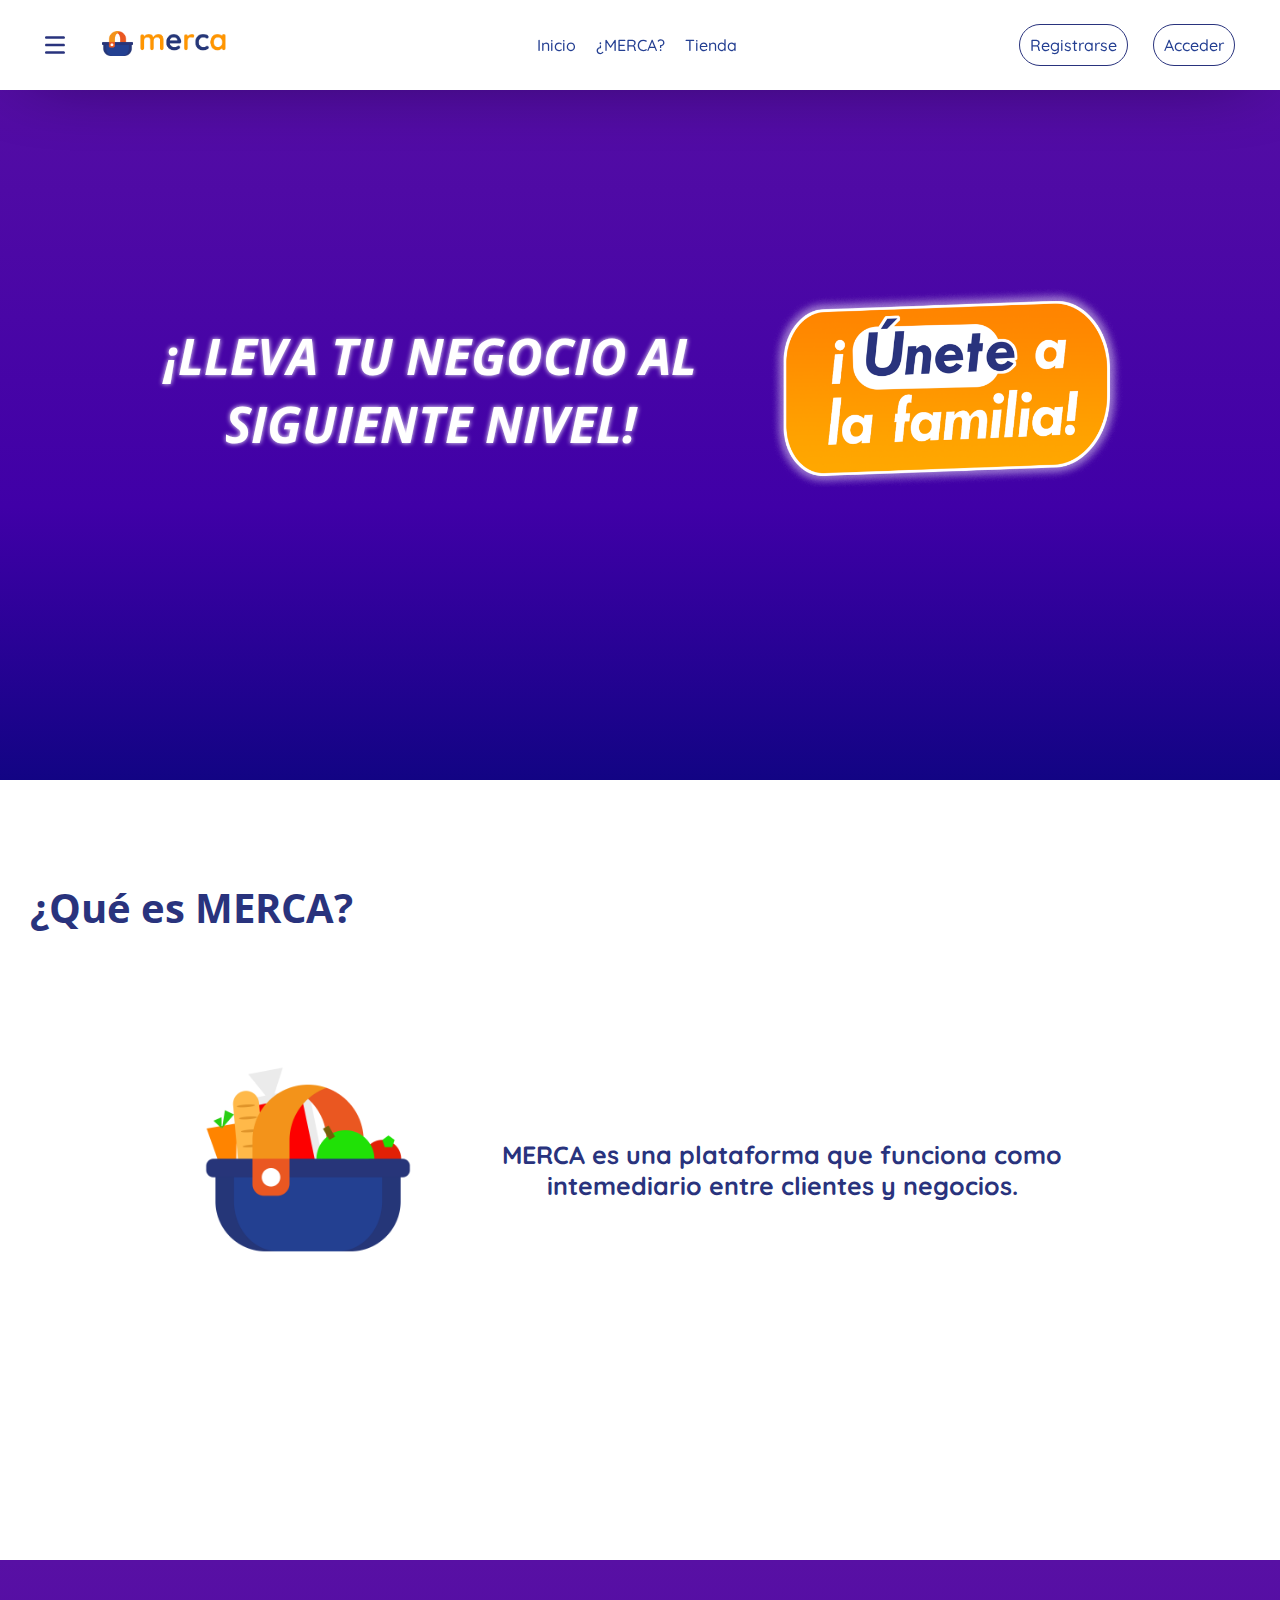
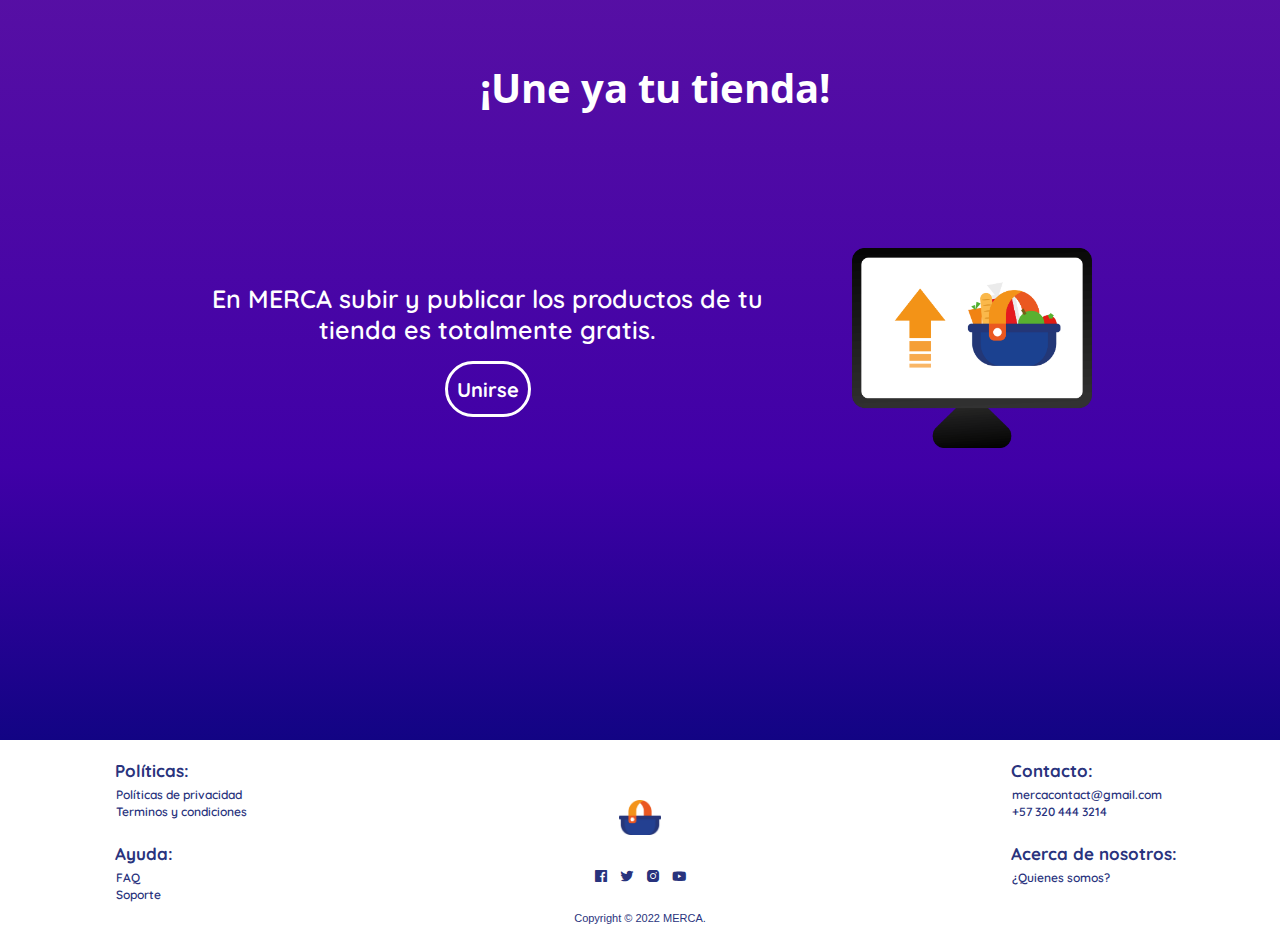
<file: index.html>
<!DOCTYPE html>
<html lang="en">
<head>
    <meta charset="UTF-8">
    <meta http-equiv="X-UA-Compatible" content="IE=edge">
    <meta name="viewport" content="width=device-width, initial-scale=1.0">
    <title>Merca: ¡Tiendas y más!</title>
    <link rel="stylesheet" href="view/css/style.css">
    <link rel="icon" href="view/img/general/BannerLogin.png">
    <link href='https://unpkg.com/boxicons@2.1.2/css/boxicons.min.css' rel='stylesheet'>
</head>
<body>
    <!--MENU HAMBURGUESA-->
    <nav class="bar-menu close">
        <header>
            <div class="bar-logo-text">
                <span class="bar-logo">
                    <img class="bar-logo-interno" src="view/img/icons/iconUser.svg" alt="Logo Merca">
                </span>
                <div class="text bar-text">
                    <span class="name">Acceder</span>
                    <span class="rol">Vendedor/Comprador</span>
                </div>
            </div>

            <img class="bar-toggle" src="view/img/icons/iconHam.svg" alt="Icono cerrar menu bar">
        </header>

        <div class="bar-options">
            <div class="options">
                <ul>
                    <li class="bar-search">
                        <i class='bx bx-search op-icon'></i>
                        <input type="search" placeholder="Buscar">
                    </li>
                </ul>
                <ul class="options-links">
                    <li class="op-link">
                        <a href="#home">
                            <i class='bx bx-home-alt-2 op-icon'></i>
                            <span class="text op-text">Inicio</span>
                        </a>
                    </li>
                    <li class="op-link">
                        <a href="view/juego.html">
                            <i class='bx bx-joystick op-icon'></i>
                            <span class="text op-text">Juego</span>
                        </a>
                    </li>
                </ul>
            </div>
        </div>
    </nav>
    <!--HEADER-->
    <header class="header">
        <div class="contenedor-head">
            <div class="logo-opciones">
                <a href="home.html"><img src="view/img/logos/LogoMercaAroundFinal.png" alt="Logo merca" class="logoHead"></a>
                <a href="home.html"><img src="view/img/logos/LogoText.png" alt="Texto merca" class="textLogoHead"></a>
            </div>
            <div class="head-opciones">
                <ul class="nav__list">
                    <li><a class="bold-text" href="#home">Inicio</a></li>
                    <li><a class="bold-text" href="#merca">¿MERCA?</a></li>
                    <li><a class="bold-text" href="#tienda">Tienda</a></li>
                </ul>
            </div>
            <nav class="navegacion">
                <ul class="nav__list-2">
                    <li><a class="acceder respon-register" href="view/register.php">Registrarse</a></li>
                    <li><a class="acceder" href="view/login.php">Acceder</a></li>
                </ul>
            </nav>
        </div>
    </header>
    <!--CUERPO-->
    <section class="cuerpo">
        <section id="home">
            <div class="contenedor-subcuerpo">
                <div class="cont-cuerpo-izq">
                    <span class="title-1">¡LLEVA TU NEGOCIO AL SIGUIENTE NIVEL!</span>
                </div>
                <div class="cont-cuerpo-der">
                    <a href="view/register.php"><img src="view/img/general/BtnUnete.png" alt="Unete a la familia Merca"></a>
                </div>
            </div>
        </section>
        <section id="merca">
            <div class="contenedor-subcuerpo-dos">
                <div class="title-cuerpo-dos">
                    <h3>¿Qué es MERCA?</h3>
                </div>
                <div class="cont-lados-dos">
                    <div class="cont-cuerpo-dos-izq">
                       <img src="view/img/general/BannerLogin.png" alt="Canasta Merca llena de productos">
                    </div>
                    <div class="cont-cuerpo-dos-der">
                        <span>MERCA es una plataforma que funciona como intemediario entre clientes y negocios.</span>
                    </div>
                </div>
            </div>
        </section>
        <section id="tienda">
            <div class="contenedor-subcuerpo-tres">
                <div class="title-cuerpo-tres">
                    <h3>¡Une ya tu tienda!</h3>
                </div>
                <div class="cont-lados-tres">
                    <div class="cont-cuerpo-tres-izq">
                        <span>En MERCA subir y publicar los productos de tu tienda es totalmente gratis.</span>
                        <a href="view/register.php"><div class="btn-unete">Unirse</div></a>
                    </div>
                    <div class="cont-cuerpo-tres-der">
                        <img src="view/img/general/logoMercaPc.png" alt="Canasta Merca llena de productos">
                    </div>
                </div>
            </div>
        </section>
    </section>

    <!--FOOTER-->
    <footer class="footer">
        <div class="footer-contenedor">
            <div class="footer-contenido">
                <div class="footer-left">
                    <div class="footer-top">
                        <div class="footer-subtitle">Políticas:</div>
                        <a href="#"><div class="footer-text">Políticas de privacidad</div></a>
                        <a href="#"><div class="footer-text">Terminos y condiciones</div></a>
                    </div>
                    <div class="footer-bottom">
                        <div class="footer-subtitle">Ayuda:</div>
                        <a href="#"><div class="footer-text">FAQ</div></a>
                        <a href="#"><div class="footer-text">Soporte</div></a>
                    </div>
                </div>
                <div class="footer-center">
                    <div class="footer-center-up">
                        <div class="footer-logo-contenedor">
                            <img src="view/img/logos/LogoMercaAroundFinal.png" class="footer-logo" alt="Logo Merca">
                        </div>
                    </div>
                    <div class="footer-center-down">
                        <div class="footer-redes-contenedor">
                            <a title="Facebook" href="#"><i class='bx bxl-facebook-square icon-footer'></i></a>
                            <a title="Twitter" href="#"><i class='bx bxl-twitter icon-footer'></i></a>
                            <a title="Instagram" href="#"><i class='bx bxl-instagram-alt icon-footer' ></i></a>
                            <a title="Youtube" href="#"><i class='bx bxl-youtube icon-footer'></i></a>
                        </div>
                    </div>
                </div>
                <div class="footer-right">
                    <div class="footer-top">
                        <div class="footer-subtitle">Contacto:</div>
                        <a href="#"><div class="footer-text">mercacontact@gmail.com</div></a>
                        <a href=""><div class="footer-text">+57 320 444 3214</div></a>
                    </div>
                    <div class="footer-bottom">
                        <div class="footer-subtitle">Acerca de nosotros:</div>
                        <a href="view/hojas.html"><div class="footer-text">¿Quienes somos?</div></a>
                    </div>
                </div>
            </div>
            <div class="footer-copyright-contenedor">
                <div class="footer-copyright">Copyright © 2022 MERCA.</div>
            </div>
        </div>
    </footer>

    <!--JS-->
    <script src="view/js/appmain.js"></script>

</body>
</html>
</file>
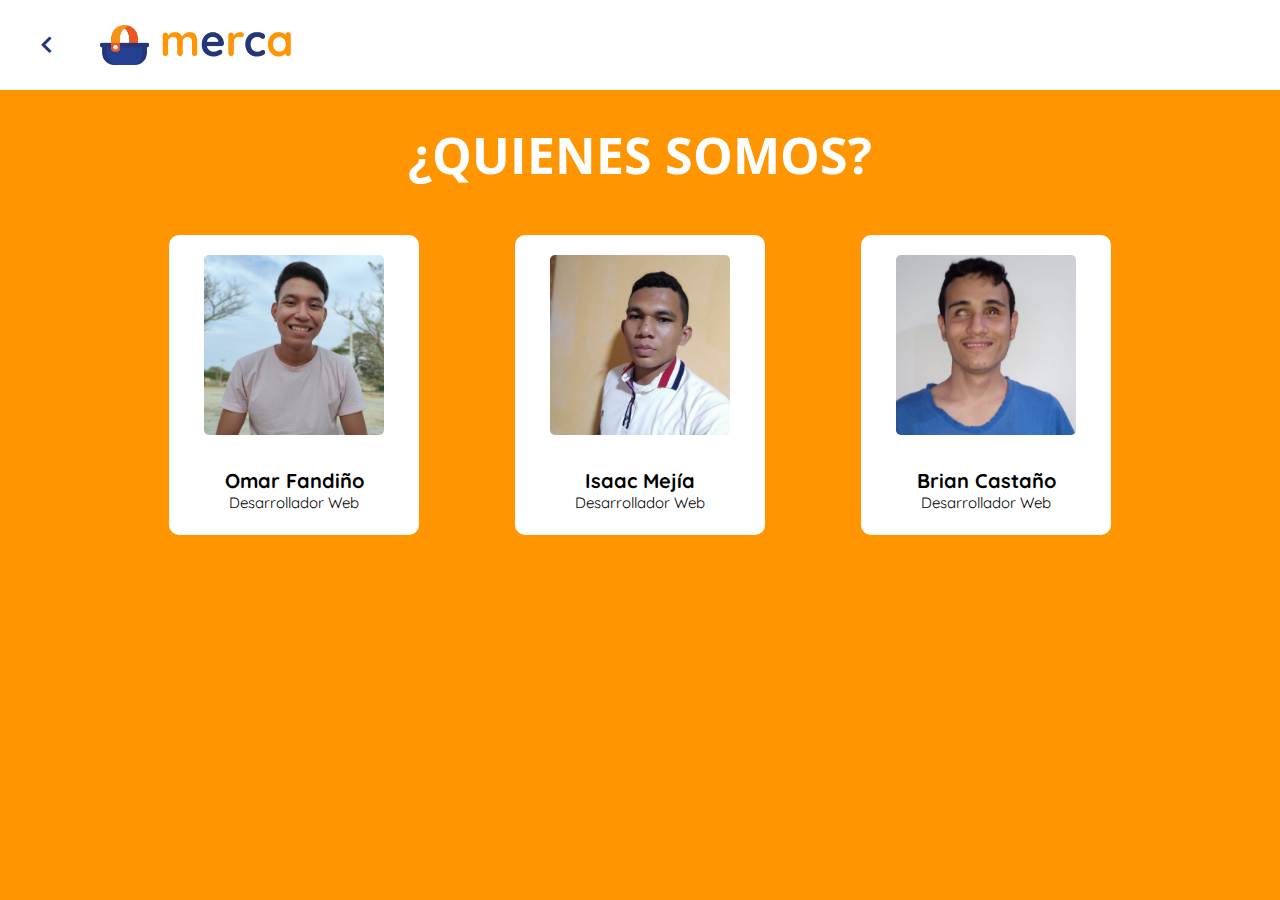
<file: view/hojas.html>
<!DOCTYPE html>
<html lang="en">

<head>
    <meta charset="UTF-8">
    <meta http-equiv="X-UA-Compatible" content="IE=edge">
    <meta name="viewport" content="width=device-width, initial-scale=1.0">
    <title>Merca: ¿Quienes somos?</title>
    <link rel="stylesheet" href="css/stylehoja.css">
    <link rel="icon" href="img/general/BannerLogin.png">
    <link href='https://unpkg.com/boxicons@2.1.2/css/boxicons.min.css' rel='stylesheet'>
</head>

<body>
    <!-- Header-->
    <header class="header">
        <div class="contenedor-header">
            <div class="back">
                <a href="#" onclick="goBack()" aria-label="back"><i class='bx bx-chevron-left icon-b'></i></a>
            </div>
            <div class="logo-text">
                <span class="logo"> <img src="img/logos/LogoMercaAroundFinal.png" alt="Logo Merca"></span>
                <span class="text"><img src="img/logos/LogoText.png" alt="texto del logo"></span>
            </div>
        </div>
    </header>

    <div class="sub-head">
        <div class="title">
            <span>¿QUIENES SOMOS?</span>
        </div>
    </div>
    <!-- Cuerpo-->
    <div class="cuerpo">
        <div class="contenedor-flex">
            <div class="contenedor-grid">
                <a href="hojasDeVida/hojaOmar/hojaOmar.html" target="_BLANK">
                    <div class="contenedor-hoja">
                        <div class="photo fondo-1">
                            <img src="img/pp/foto.omar.jpg" alt="foto hoja de vida">
                        </div>
                        <div class="name-rol">
                            <span>Omar Fandiño</span>
                            <p>Desarrollador Web</p>
                        </div>
                    </div>
                </a>
                <a href="hojasDeVida/hojaIsaac/hojaIsaac.html" target="_BLANK">
                    <div class="contenedor-hoja">
                        <div class="photo fondo-2">
                            <img src="img/pp/foto.isaac.jpg" alt="foto hoja de vida">
                        </div>
                        <div class="name-rol">
                            <span>Isaac Mejía</span>
                            <p>Desarrollador Web</p>
                        </div>
                    </div>
                </a>
                <a href="hojasDeVida/hojaBrian/hojaBrian.html" target="_BLANK">
                    <div class="contenedor-hoja">
                        <div class="photo fondo-3">
                            <img src="img/pp/foto.brian.jpg" alt="foto hoja de vida">
                        </div>
                        <div class="name-rol">
                            <span>Brian Castaño</span>
                            <p>Desarrollador Web</p>
                        </div>
                    </div>
                </a>
            </div>
        </div>
    </div>

    <script src="js/appfunctions.js"></script>
</body>

</html>
</file>
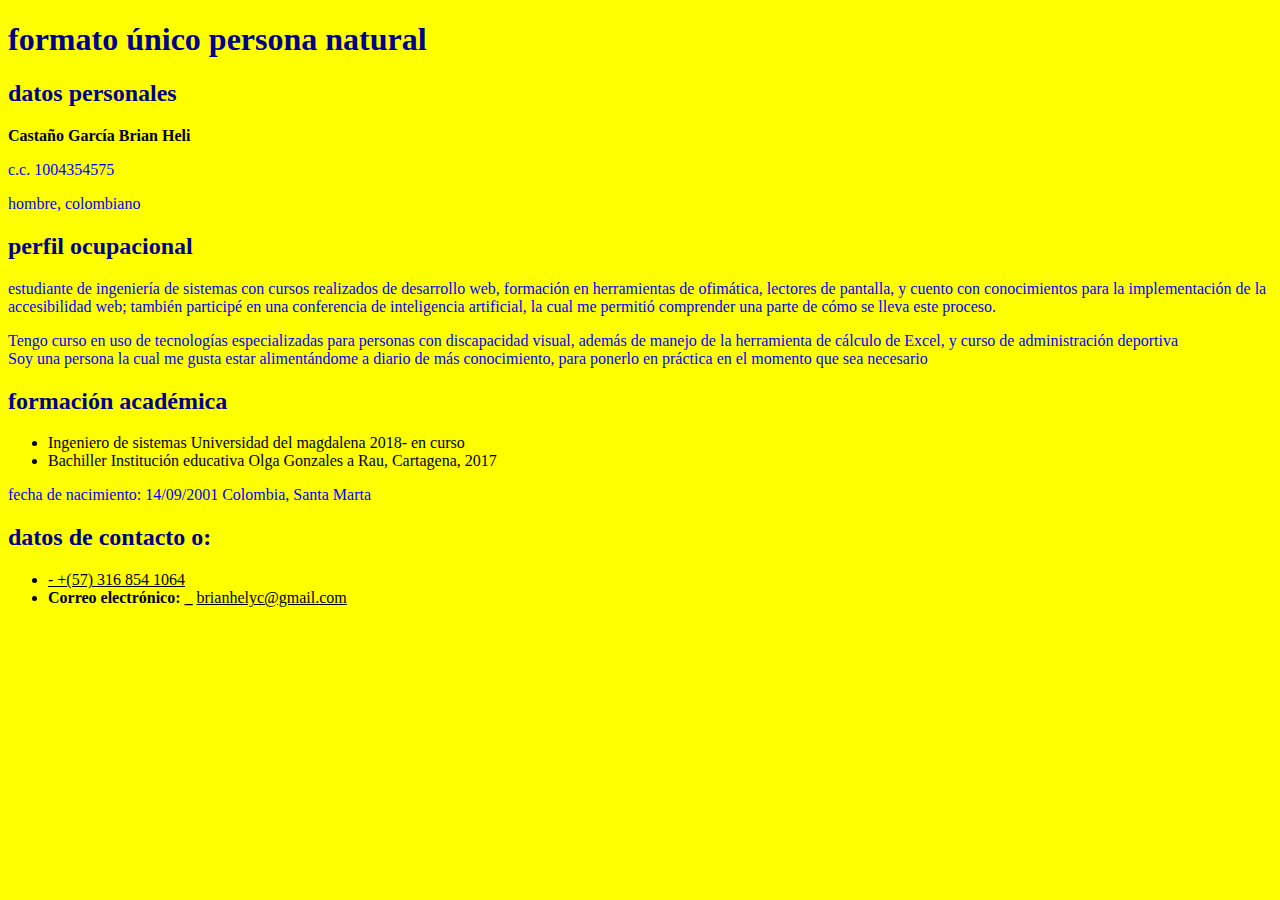
<file: view/hojasDeVida/hojaBrian/hojaBrian.html>
<!DOCTYPE html>
<html lang="en">
<head>
    <meta charset="UTF-8">
    <meta http-equiv="X-UA-Compatible" content="IE=edge">
    <meta name="viewport" content="width=device-width, initial-scale=1.0">
<link href="estilo.css" rel="stylesheet">
    <title>hoja de vida </title>
</head>
<body>
    <h1>
        formato único persona natural
    </h1>
<h2>
    datos personales
</h2>
<p>
    <b>
    Castaño García Brian Heli
</b>
</p>
<p>
    c.c. 1004354575
</p>
<p>
    hombre, colombiano
</p>
<h2>
    perfil ocupacional 
</h2>
<p>
    estudiante de ingeniería de sistemas con cursos realizados de desarrollo web, formación 
en herramientas de ofimática, lectores de pantalla, y cuento con conocimientos para la 
implementación de la accesibilidad web; también participé en una conferencia de 
inteligencia artificial, la cual me permitió comprender una parte de cómo se lleva este 
proceso.
<br>

</p>
<p>
    Tengo curso en uso de tecnologías especializadas para personas con discapacidad visual, además 
de manejo de la herramienta de cálculo de Excel, y curso de administración deportiva
<br>
Soy una persona la cual me gusta estar alimentándome a diario de más conocimiento, para 
ponerlo en práctica en el momento que sea necesario
</p>
<h2>
    formación académica
</h2>
<p>
    <ul>
<li>

    Ingeniero de sistemas
Universidad del magdalena
2018- en curso
</li>
<li>
Bachiller 
Institución educativa Olga Gonzales a Rau, Cartagena, 2017
</li>
</ul>
</p>
<p>
    fecha de nacimiento: 14/09/2001
    Colombia, Santa Marta
</p>
    <footer>
        <h2>datos de contacto o:</h2>
			<ul>
				<li>
<a href="tel:573168541064"> - +(57) 316 854 1064 </a>
</li>
				<li><strong>Correo electrónico: _ </strong><a href="mailto:brianhelyc@gmail.com">brianhelyc@gmail.com</a></li>
			</ul>
		</address>
    </footer>

</body>
</html>
</file>
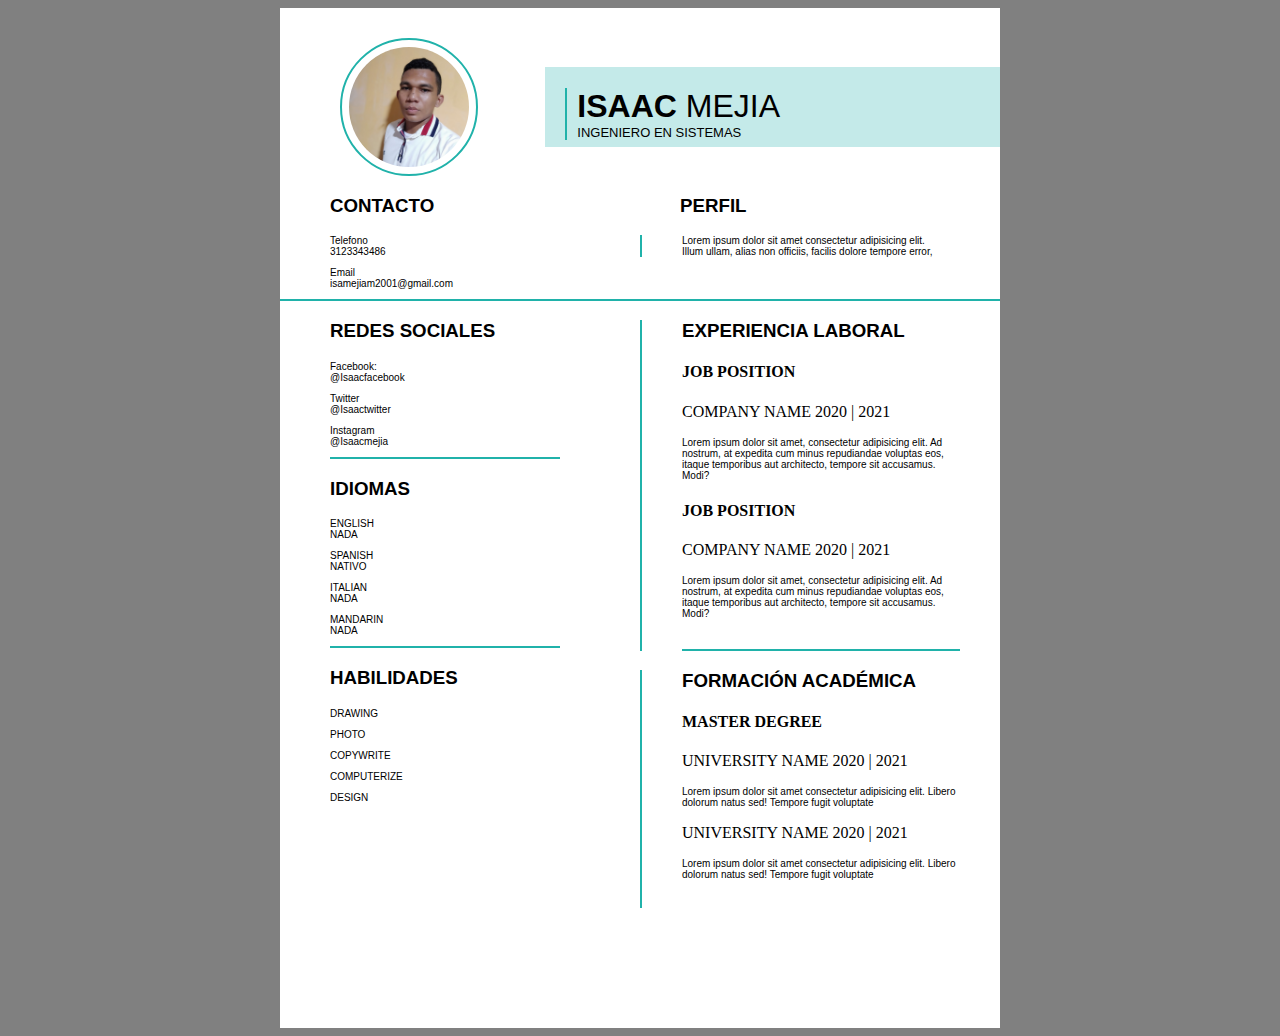
<file: view/hojasDeVida/hojaIsaac/hojaIsaac.html>
<!DOCTYPE html>
<html >
<head>
   
    <title>Hoja de vida</title>
    <link rel="stylesheet" href="styles.css">

</head>
<body>
    <div class="hoja"> 
        <!--esta es la parte de arriba-->
        <section class="nom">
            <img class="foto" src="perfil.jpg" alt="Foto de Perfil"/>
            <div class="manejodatos">
                <div class="bord1"> 
                    <h1 class="nombre"> <span class="b"> ISAAC</span> MEJIA </h1>
                    <p class="carrera "> INGENIERO EN SISTEMAS </p>
                </div>         
             </div>
        </section>  
        <section class="nom2 bordeinf">
            <section class="bordeiz cont">
                <h3 class="fuenteTitulo " >CONTACTO</h3>
                <P class=" fuenteTexto "> Telefono <br> 3123343486</P> 
                <p class=" fuenteTexto "> Email<br>isamejiam2001@gmail.com </P>
            </section>
            <section class="infoperfil bordeiz ">
                <h3 class=" fuenteTitulo perf">PERFIL</h3>
                     <p class="fuenteTexto bord1 textoperf"> Lorem ipsum dolor sit amet consectetur adipisicing elit.<br> Illum ullam,  alias non officiis, facilis dolore tempore error,</p>
            </section>
        </section>   
        <section class="abajo">
            <section class="izq ">
                <section class="bordeiz bordeinf espaciomedio">
                    <h3 class="fuenteTitulo ">REDES SOCIALES</h3>
                       <P class=" fuenteTexto ">Facebook: <br> @Isaacfacebook</P>
                       <p class=" fuenteTexto ">Twitter <br> @Isaactwitter</p>
                       <p class=" fuenteTexto ">Instagram <br> @Isaacmejia</p>
                </section>
                <section class="bordeiz bordeinf espaciomedio">
                    <h3 class="fuenteTitulo ">IDIOMAS </h3>
                    <P class=" fuenteTexto ">ENGLISH <br>NADA</P>
                    <P class=" fuenteTexto ">SPANISH <br>NATIVO</P>
                    <P class=" fuenteTexto ">ITALIAN <br>NADA</P>
                    <P class=" fuenteTexto ">MANDARIN <br>NADA</P>
                </section>
                <section class="bordeiz espaciomedio ">
                    <h3 class="fuenteTitulo ">HABILIDADES</h3>
                    <p class=" fuenteTexto ">DRAWING</p>
                    <p class=" fuenteTexto ">PHOTO</p>
                    <p class=" fuenteTexto ">COPYWRITE</p>
                    <p class=" fuenteTexto ">COMPUTERIZE</p>
                    <p class=" fuenteTexto ">DESIGN</p>
                </section>
            </section>
            <section class="der">
                <section class="bord1 espaciomedioder">
                    <h3 class="exp fuenteTitulo">EXPERIENCIA LABORAL</h3>
                      <h4>JOB POSITION</h4>
                          <P>COMPANY NAME 2020 | 2021 </span><br>
                               <p class=" fuenteTexto "> Lorem ipsum dolor sit amet, consectetur adipisicing elit. 
                                Ad nostrum, at expedita cum minus repudiandae voluptas eos, itaque temporibus aut architecto,
                               tempore sit accusamus. Modi?
                               </p>
                          </P>
                      <h4>JOB POSITION</h4>
                          <P>COMPANY NAME 2020 | 2021 </span><br>
                               <p class="bordeinf tex fuenteTexto"> Lorem ipsum dolor sit amet, consectetur adipisicing elit. 
                               Ad nostrum, at expedita cum minus repudiandae voluptas eos, itaque temporibus aut architecto,
                               tempore sit accusamus. Modi?
                               </p>
                          </P>                  
           </section>
           <section class="bord1 espaciomedioder">
                <h3 class="fuenteTitulo " >FORMACIÓN ACADÉMICA</h3> 
                <h4>MASTER DEGREE</h4>
                <p>  UNIVERSITY NAME 2020 | 2021 </span></p>
                <p class=" fuenteTexto "> Lorem ipsum dolor sit amet consectetur adipisicing elit. Libero dolorum natus sed! Tempore fugit voluptate </p> 
                <p>  UNIVERSITY NAME 2020 | 2021 </span></p>
                <p class=" fuenteTexto "> Lorem ipsum dolor sit amet consectetur adipisicing elit. Libero dolorum natus sed! Tempore fugit voluptate </p> 
                <br>
           </section>
            </section>
        </section> 
    </div>          
</body>
</html>
</file>
<file: view/css/style.css>
@import url('https://fonts.googleapis.com/css2?family=Quicksand:wght@400;500;600;700&display=swap');
@import url('https://fonts.googleapis.com/css2?family=Open+Sans:wght@400;500;600;700&display=swap');

html{
    scroll-behavior: smooth;
}
:root{
    /*COLORES*/
    --colorMorado: #243F92;
    --colorMoradoOscuro: #29337d;
    --colorMoradoLight: #f0f0f7;
    --colorNaranja: #ff9500;
    --colorNaranjaOscuro: #ea5721;

    /*TANSICIONES*/
    --tran-02: all 0.2s ease;
    --tran-03: all 0.3s ease;
    --tran-04: all 0.4s ease;
    --tran-05: all 0.5s ease;
}

body{
    background: white;
}

*{
    font-family: 'Quicksand', sans-serif;
    margin: 0;
    padding: 0;
}

/*HEADER DE PAGINA*/
.header{
    display: flex;
    justify-content: center;
    background-color: white;
    height: 90px;
    width: 100%;
    position: fixed;
    box-shadow: 0px -5px 80px -29px rgba(0,0,0,1);
    top: 0;
    z-index: 1;
}

.header a{
    text-decoration: none;
    color: var(--colorMorado);
}

.logoHead{
    height: 25px;
    padding-left: 20px;
    padding-right: 5px;
}
.textLogoHead{
    height: 30px;
    padding-right: 25px;
}

.head-izq{
    display: flex;
    align-items: center;
    justify-content: space-between;
    width: 50%;
}

.logo-opciones{
    display: flex;
    align-items: center;
}

.contenedor-head{
    position: relative;
    display: flex;
    justify-content: space-between;
    align-items: center;
    margin-left: 20px;
    margin-right: 20px;
    height: 100%;
    width: 100%;
    max-width: 1280px;
}

.head-opciones ul{
    margin: 0;
    padding: 0;
    list-style: none;
    display: flex;
    align-items: center;
    height: 100%;
}

.head-opciones ul li a{
    padding: 10px;
}
.navegacion ul{
    margin: 0;
    padding: 0;
    list-style: none;
    display: flex;
    align-items: center;
    height: 100%;
}

.navegacion ul li a{
    padding: 10px;
}

.bold-text{
    font-weight: 500;
}

.bold-text:hover{
    font-weight: bolder;
    }

.nav__list-2 li a{
    font-weight: 500;
}


.acceder{
    border: 1px solid var(--colorMoradoOscuro);
    border-radius: 50px;
    margin-right: 25px;
}

.acceder:hover{
    background: var(--colorMoradoOscuro);
    color: white;
}

.icon-Ham{
    height: 15px;
    margin-left: 25px;
    padding-right: 10px;
    filter: brightness(0) saturate(100%) invert(18%) sepia(21%) saturate(4125%) hue-rotate(211deg) brightness(98%) contrast(94%);
}

.active-op{
    font-weight: bolder;
    border-bottom: 2px solid var(--colorNaranja);
}

/* CUERPO DE PAGINA */

.cuerpo{
    height: 100%;
    margin: 0 auto;
}

.cuerpo section{
    transition: 1s;
}

#home{
    margin: 0 auto;
    background: rgb(18,4,132);
    background: linear-gradient(0deg, rgba(18,4,132,1) 0%, rgba(64,0,167,1) 35%, rgba(88,16,164,1) 100%);
    height: 690px;
    width: 100%;
    padding-top: 90px;
    display: flex;
    justify-content: center;
}

#home .contenedor-subcuerpo{
    width: 100%;
    height: 600px;
    display: flex;
    align-items: center;
    justify-content: center;
    column-gap: 4rem;
    max-width: 1280px;

}

.cont-cuerpo-izq{
    width: 550px;
    text-align: center;
}

#home img{
    height: 200px;
}

#home span{
    font-weight: 700;
    font-family: 'Open Sans', sans-serif;
    font-style: italic;
    color: white;
    text-shadow: 0px 0px 5px rgb(255, 255, 255);
    font-size: 50px;
}

#merca{
    padding-top: 90px;
    background-color: white;
    height: 690px;
    width: 100%;
    display: flex;
    justify-content: center;
}

#merca .contenedor-subcuerpo-dos{
    max-width: 1280px;
    height: 600px;
    width: 100%
}

.title-cuerpo-dos{
    padding-left: 30px;
    padding-top: 10px;
    display: flex;
    align-items: center;
    justify-content: flex-start;
}

#merca h3{
    color: var(--colorMoradoOscuro);
    font-family: 'Open Sans', sans-serif;
    font-size: 40px;
}

.cont-lados-dos{
    height: 470px;
    display: flex;
    align-items: center;
    justify-content: center;
    column-gap: 4rem;
}

.cont-cuerpo-dos-izq img{
    height: 220px;
    animation: merca 3s infinite;
}

@keyframes merca{
    0%{
        transform: translateX(-10px) rotate(5deg);
    }
    50%{
        transform: translateX(10px) rotate(-5deg);
    }
    100%{
        transform: translateX(-10px) rotate(5deg);
    }
}

.cont-cuerpo-dos-der{
    text-align: center;
    width: 600px;
}

.cont-cuerpo-dos-der span{
    color: var(--colorMoradoOscuro);
    text-shadow: 0px 0px 5px rgb(255, 255, 255);
    font-size: 25px;
    font-weight: 700;
}

#tienda{
    padding-top: 90px;
    width: 100%;
    background: rgb(18,4,132);
    background: linear-gradient(0deg, rgba(18,4,132,1) 0%, rgba(64,0,167,1) 35%, rgba(88,16,164,1) 100%);
    height: 690px;
    display: flex;
    justify-content: center;
}

#tienda .contenedor-subcuerpo-tres{
    max-width: 1280px;
    width: 100%;
}

.title-cuerpo-tres{
    padding-left: 30px;
    padding-top: 10px;
    display: flex;
    align-items: center;
    justify-content: center;
}

#tienda h3{
    color: white;
    font-family: 'Open Sans', sans-serif;
    font-size: 40px;
}

.cont-lados-tres{
    height: 470px;
    display: flex;
    align-items: center;
    justify-content: center;
    column-gap: 4rem;
}

.cont-cuerpo-tres-der img{
    height: 200px;
}

.cont-cuerpo-tres-izq{
    display: flex;
    flex-direction: column;
    align-items: center;
    gap: 1rem;
    width: 600px;
}

.cont-cuerpo-tres-izq span{
    font-weight: 700;
    text-align: center;
    color: white;
    font-size: 25px;
    font-weight: 600;
}

.btn-unete{
    display: flex;
    justify-content: center;
    align-items: center;
    color: white;
    font-weight: 700;
    font-size: 20px;
    border-radius: 50px;
    height: 50px;
    width: 80px;
    border: 3px solid white;
    border-radius: 50px;
}

.btn-unete:hover{
    background: white;
    color: var(--colorNaranja);
}

.cont-cuerpo-tres-izq a{
    text-decoration: none;
}
/* PIE DE PAGINA */

.footer{
    background: white;
    display: flex;
    justify-content: center;
    height: 200px;
    width: 100%;
}

.footer-title-main{
    color: var(--colorMoradoOscuro);
    font-weight: 500;
    font-size: 11px;
}

.icon-heart-footer{
    color: var(--colorMoradoOscuro);
    padding-top: 1px;
    padding-left: 3px;
}

.footer-contenedor{
    width: 100%;
    max-width: 1280px;
}

.footer-contenido{
    padding-top: 20px;
    height: 150px;
    width: 100%;
    display: flex;
    justify-content: space-between;
}

/*IZQUIERDA*/
.footer-left{
    height: 165px;
    width: 30%;
}

.footer-subtitle{
    color: var(--colorMoradoOscuro);
    font-weight: bold;
    font-size: 17px;
    margin-bottom: 5px;
}

.footer a{
    text-decoration: none;
}

.footer-text{
    color: var(--colorMoradoOscuro);
    font-weight: 600;
    font-size: 12px;
    padding: 1px;
    margin: 0;
}

.footer-text:hover{
    color: var(--colorNaranja);
}

.footer-top{
    margin-left: 30%;
    height: 50%;
}

.footer-bottom{
    margin-left: 30%;
    height: 50%;
}

/*CENTRO*/
.footer-logo-contenedor{
    background-color: white;
    height: 50px;
    width: 50px;
    display: flex;
    border-radius: 50%;
    justify-content: center;
    align-items: center;
}

.footer-redes-contenedor{
    margin-top: 20px;
    display: inline-flex;
    align-items: center;
}

.footer-center-up{
    height: 50%;
    display: flex;
    justify-content: center;
    align-items: flex-end;
}

.footer-center-down{
    display: flex;
    justify-content: center;
}

.icon-footer{
    padding: 5px;
    height: 40px;
    color: var(--colorMoradoOscuro);
}

.footer-logo{
    height: 35px;
    padding: 10px;
}

.footer-center{
    height: 165px;
    width: 30%;
}

.footer-copyright-contenedor{
    display: flex;
    justify-content: center;
    align-items: center;
    height: 15px;
}

.footer-copyright{
    color: var(--colorMoradoOscuro);
    font-size: 11px;
    font-family: sans-serif;
}
/*DERECHA*/
.footer-right{
    height: 165px;
    width: 30%;
}

/* MENÚ HAMBURGUESA CSS */

.bar-menu .text{
    font-size: 16px;
    font-weight: 500;
    transition: var(--tran-03);
    white-space: nowrap;
}

.bar-menu .bar-logo{
    min-width: 50px;
    display: flex;
    align-items: center;
    transition: var(--tran-03);
}

/*MENÚ HAMBURGUESA*/

.bar-menu{
    top: 0;
    left: 0;
    height: 100%;
    width: 230px;
    background: white;
    padding: 20px 14px;
    position: fixed;
    z-index: 100;
    transition: var(--tran-03);
    box-shadow: 0px 0px 50px -10px rgb(0, 0, 0);
}

.bar-menu.close{
    width:30px;
    background: none;
    box-shadow: none;
}

.bar-menu.close .text,
.bar-menu.close .bar-logo-text,
.bar-menu.close .bar-options .op-icon,
.bar-menu.close .bar-options a,
.bar-menu.close .bar-options,
.bar-menu.close .name,
.bar-menu.close .rol{
    font-size: 0;
    opacity: 0;
    width: 0;
}

.bar-menu li{
    height: 50px;
    margin-top: 2px;
    list-style: none;
    display: flex;
    align-items: center;
}

.bar-menu li .op-icon{
    display: flex;
    align-items: center;
    justify-content: center;
    min-width: 60px;
    font-size: 20px;
}

.bar-menu li .op-icon,
.bar-menu li .text{
    color: gray;
}

.bar-menu header{
    margin-top: 5px;
    margin-bottom: 20px;
    position: relative;
}

.bar-menu .bar-logo-text img{
    height: 30px;
    width: 30px;
    border: 2px solid var(--colorMoradoOscuro);
    border-radius: 50%;
    padding: 3px;
}

.bar-menu header .bar-logo-text{
    display: flex;
    align-items: center;
    transition: var(--tran-03);
}

.bar-menu header .bar-logo-text .bar-text{
    display: flex;
    flex-direction: column;
}

.bar-text .name{
    font-weight: 700;
}

.bar-text .rol{
    font-size: 13px;
}

.bar-menu header .bar-toggle{
    position: absolute;
    top: 50%;
    right: -25px;
    transform: translateY(-50%);
    height: 20px;
    width: 20px;
    display: flex;
    align-items: center;
    justify-content: center;
    border-radius: 2px;
    background: white;
    padding: 4px;
}

.bar-menu .bar-search{
    background-color: var(--colorMoradoLight);
    border-radius: 50px;
    width: 100%;
    height: 40px;
}

.bar-search input{
    width: 100%;
    height: 100%;
    outline: none;
    border: none;
    background: var(--colorMoradoLight);
    border-bottom-right-radius: 50px;
    border-top-right-radius: 50px;
}

.bar-menu li a{
    height: 100%;
    width: 100%;
    display: flex;
    align-items: center;
    text-decoration: none;
    border-radius: 6px;
    transition: var(--tran-02);
}

    .bar-menu li a:hover{
        background: var(--colorMoradoOscuro);
    }

    .bar-menu li a:hover .text,
    .bar-menu li a:hover .op-icon{
        color: white;
    }

.bar-menu .bar-options{
    height: calc(100% - 110px);
    display: flex;
    flex-direction: column;
    justify-content: space-between;
    transition: var(--tran-03);

}

/* MEDIA */

@media screen and (max-width: 1400px){
    /*HEADER*/
    .logo-opciones{
        padding-left: 5%;
    }
}

@media screen and (max-width: 750px){
    /*HEAD*/
    .logo-opciones{
        padding-left: 10%;
    }

    .header{
        zoom: 1.2;
    }

    .head-opciones{
        display: none;
    }

    /*BAR*/

    .bar-menu{
        zoom: 1.2;
        width: 350px;
        font-size: 50px;
    }

    /*CUERPO*/
    .cuerpo{
        zoom: .8;
    }
    #home .contenedor-subcuerpo{
        flex-direction: column;
    }

    #merca .cont-lados-dos{
        flex-direction: column;
    }

    #tienda .cont-lados-tres{
        flex-direction: column-reverse;
    }

    .title-1{
        font-size: 2px;
    }
    /*FOOTER*/
    .footer{
        zoom: .6;
    }
}

@media screen and (max-width: 550px){

    /*HEADER*/
    .logo-opciones{
        padding-left: 12%;
    }

    .header{
        zoom: 1.0;
    }

    .respon-register{
        display: none;
    }

    /*BAR*/
    .bar-menu{
        zoom: 1.0;
        width: 250px;
    }

    /*CUERPO*/
    .cuerpo{
        zoom: .6;
    }

    /*FOOTER*/
    .footer{
        zoom: .8;
    }

    .footer-contenido{
        justify-content: center;
    }

    .footer-copyright-contenedor{
        justify-content: flex-start;
        padding-left: 21%;
    }

    .footer-left{
        display: none;
    }
}
</file>
<file: view/css/stylehoja.css>
@import url('https://fonts.googleapis.com/css2?family=Quicksand:wght@400;500;600;700&display=swap');
@import url('https://fonts.googleapis.com/css2?family=Open+Sans:wght@400;500;600;700&display=swap');

:root{
    /*COLORES*/
    --colorMorado: #243F92;
    --colorMoradoOscuro: #29337d;
    --colorMoradoLight: #f0f0f7;
    --colorNaranja: #ff9500;
    --colorNaranjaOscuro: #ea5721;

    /*TANSICIONES*/
    --tran-02: all 0.2s ease;
    --tran-03: all 0.3s ease;
    --tran-04: all 0.4s ease;
    --tran-05: all 0.5s ease;
}

*{
    font-family: 'Quicksand', sans-serif;
    margin: 0;
    padding: 0;
}

body{
    height: 100%;
    background: var(--colorNaranja);
    margin-bottom: 40px
}

.contenedor-header{
    display: flex;
    align-items: center;
}

.header{
    background-color: white;
    height: 90px;
    width: 100%;
}

.back a{
    padding-left: 30px;
    padding-right: 15px;
}

.cuerpo a{
    text-decoration: none;
    color: black;
}
.icon-b{
    color: var(--colorMoradoOscuro);
    border-radius: 50%;
    font-size: 35px;
}
.icon-b:hover{
        color: white;
        background: var(--colorMoradoOscuro);
    }

.sub-head{
    padding-top: 20px;
    height: 90px;
    display: flex;
    align-items: center;
    justify-content: center;
}

.title span{
    font-family: 'Open Sans', sans-serif;
    font-weight: 700;
    color: white;
    font-size: 50px;
}

.contenedor-flex{
    display: flex;
    justify-content: center;
    padding-top: 35px;
    height: 100%;
}

.contenedor-grid{
    display: grid;
    gap: 6rem;
    grid-template-columns: repeat(3, 1fr);
}

.logo-text .logo img{
    height: 40px;
    padding-left: 20px;
    padding-right: 5px;
    display: flex;
    align-items: center;
}

.logo-text .text img{
    height: 45px;
    padding-right: 25px;
    display: flex;
    align-items: center;
    padding-left: 5px;
}

.contenedor-header .logo-text{
    display: flex;
    align-items: center;
    height: 90px;
    width: 100%;
}

.contenedor-hoja{
    background-color: white;
    width: 250px;
    height: 300px;
    transition: .1s;
    border-radius:10px;
}

.contenedor-hoja:hover{
    height: 310px;
    width: 260px;
    box-shadow: 0px 11px 32px -10px rgba(0,0,0,0.5);
}

.contenedor-hoja .photo img{
    width: 180px;
    height: 180px;
    display: flex;
    border-radius: 5px;
    align-items: center;
    justify-content: center;
    transition: .5s;
}

.contenedor-hoja .photo{
    display: flex;
    height: 220px;
    align-items: center;
    justify-content: center;
}

.contenedor-hoja .name-rol{
    display: flex;
    flex-direction: column;
    align-items: center;
    height: 70px;
    justify-content: center;
}

.contenedor-hoja .name-rol span{
    font-weight: 700;
    font-size: 20px;
}

.contenedor-hoja .name-rol p{
    font-size: 15px;
    font-weight: 400;
}

/*MEDIA*/

@media screen and (max-width: 960px){
    .contenedor-grid{
        grid-template-columns: repeat(2, 1fr);
    }
}

@media screen and (max-width: 630px){
    .contenedor-grid{
        grid-template-columns: repeat(1, 1fr);
    }

    .title span{
        font-size: 40px;
    }
}

@media screen and (max-width: 400px){
    .title span{
        font-size: 30px;
    }
}
</file>
<file: view/hojasDeVida/hojaBrian/estilo.css>
*{

background-color: yellow; 
color: #000000; 
}
p {
color: rgb(0, 0, 255);
}
h2{
color:darkblue
}

h1{
color:darkblue
}
</file>
<file: view/hojasDeVida/hojaIsaac/styles.css>
body{
    background-color: gray;
}
.hoja{
    width: 720px;
    height: 1020px;
    background-color: white;
    margin: 0 auto;
}

.nom{
    display: flex;
    justify-content: space-between;
    padding-top: 30px;
    align-items: center;

}
.nombre{
    font-family: sans-serif;
    font-weight: 100;
    margin-bottom: 0px;
}
.b{
    font-weight: bold;
    margin-left: 10px;
}
.carrera{
    font-size: small;
    font-family: sans-serif;
    margin-top: 0px;
    margin-left: 10px;
}
.manejodatos{
    background-color: rgba(32, 178, 171, 0.267);
    padding-right: 200px;
    height: 80px;
    padding-left: 20px;
}
.bord1{
    border-left: 2px solid lightseagreen  ;
    margin-right: 20px;
    
}
.cont{
    width: 260px;
}
.foto{
    width: 120px;
    height: 120px;
    object-fit: cover;
    border: 2px solid lightseagreen ;
    padding: 7px;
    border-radius: 50%;
    margin-left: 60px;
}
.nom2{
    display: flex;
}
.fuenteTitulo{
    font-family: sans-serif;
}
.fuenteTexto{
    font-family: sans-serif;
    font-size: 10px;
}
.bordeiz{
    margin-left: 50px;
}
.bordeinf{
    border-bottom: 2px solid lightseagreen ;
}
.textoperf{
    padding-left: 40px;
}
.perf{
    padding-left: 40px;
}
.der{
    width: 50%;
    height: 700px;
}
.espaciomedio{
    margin-right: 80px;
}
.izq{
    width: 50%;
    height: 700px;
    
}
.abajo{
    display: flex;
}
.espaciomedioder{
    padding-left: 40px;
    padding-right: 20px;
}
.tex{
    padding-bottom: 30px;
}
</file>
